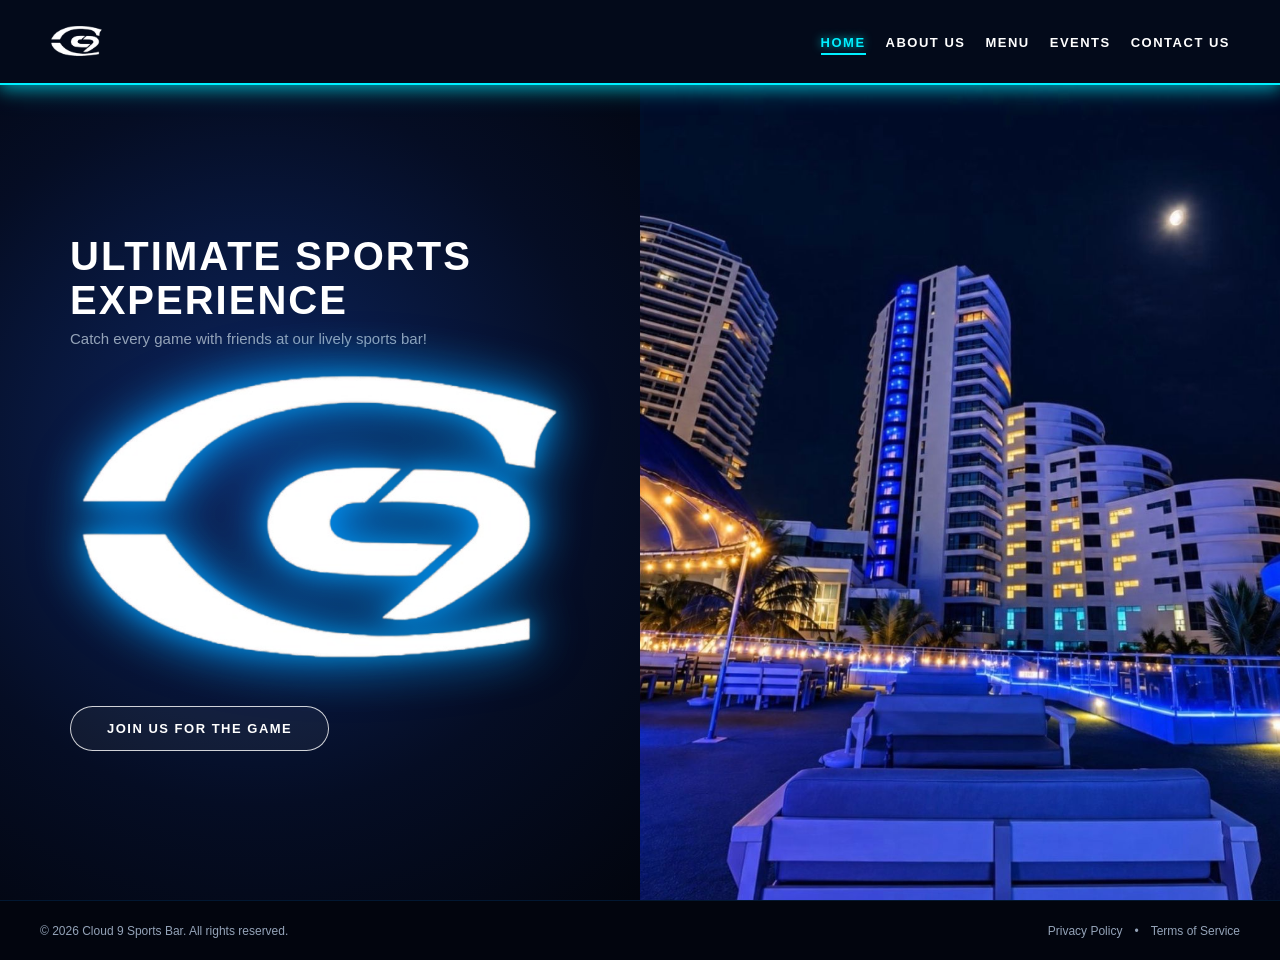
<file: index.html>
<!DOCTYPE html>
<html lang="en">
<head>
    <meta charset="UTF-8">
    <meta name="viewport" content="width=device-width, initial-scale=1.0">
    <title>Cloud 9 - Home</title>
    <link rel="stylesheet" href="styles.css">
</head>
<body>

    <!-- Header Navbar -->
    <header class="navbar">
        <div class="logo">
            <a href="index.html">
                <img src="_images/nav_logo.png" alt="Cloud 9 Logo">
            </a>
        </div>

        <!-- Hamburger Icon Button (Properly placed inside header navbar) -->
        <button class="hamburger" id="hamburger-btn" onclick="toggleMenu(event)" aria-label="Toggle navigation">
            <span></span>
            <span></span>
            <span></span>
        </button>

        <!-- Navigation Links -->
        <nav class="nav-menu" id="nav-menu">
            <ul>
                <li><a href="index.html" class="active">HOME</a></li>
                <li><a href="about.html">ABOUT US</a></li>
                <li><a href="menu.html">MENU</a></li>
                <li><a href="events.html">EVENTS</a></li>
                <li><a href="contact.html">CONTACT US</a></li>
            </ul>
        </nav>
    </header>

    <!-- Main Hero Section -->
    <main class="hero-container">
        <!-- Left Side: Content, Larger Logo & Button -->
        <section class="hero-left">
            <div class="hero-text">
                <h1>ULTIMATE SPORTS<br>EXPERIENCE</h1>
                <p>Catch every game with friends at our lively sports bar!</p>
            </div>
            
            <div class="brand-graphic">
                <img src="_images/nav_logo.png" alt="Cloud 9 Glowing Graphic" class="glowing-logo">
            </div>

            <div class="hero-action">
                <a href="contact.html" class="btn-join">JOIN US FOR THE GAME</a>
            </div>
        </section>

        <!-- Right Side: Venue Background Image -->
        <section class="hero-right">
            <img src="_images/home_hero.jpg" alt="Cloud 9 Venue Rooftop View">
        </section>
    </main>

    <!-- Stylized Footer -->
    <footer class="site-footer">
        <div class="footer-content">
            <p>&copy; 2026 Cloud 9 Sports Bar. All rights reserved.</p>
            <div class="footer-links">
                <a href="privacy.html">Privacy Policy</a>
                <span>&bull;</span>
                <a href="terms.html">Terms of Service</a>
            </div>
        </div>
    </footer>

<script>
    document.addEventListener('DOMContentLoaded', function() {
        const hamburgerBtn = document.getElementById('hamburger-btn');
        const navMenu = document.getElementById('nav-menu');

        if (hamburgerBtn && navMenu) {
            hamburgerBtn.addEventListener('click', function(e) {
                e.stopPropagation();
                navMenu.classList.toggle('active');
            });

            // Close menu when clicking outside
            document.addEventListener('click', function(e) {
                if (!hamburgerBtn.contains(e.target) && !navMenu.contains(e.target)) {
                    navMenu.classList.remove('active');
                }
            });
        }
    });

    // Toggle Hours Accordion Dropdown
    function toggleHours() {
        const panel = document.getElementById('hoursPanel');
        const arrow = document.getElementById('arrowIcon');
        if (panel) {
            panel.classList.toggle('open');
        }
        if (arrow) {
            arrow.classList.toggle('rotate');
        }
    }
</script>
</body>
</html>
</file>
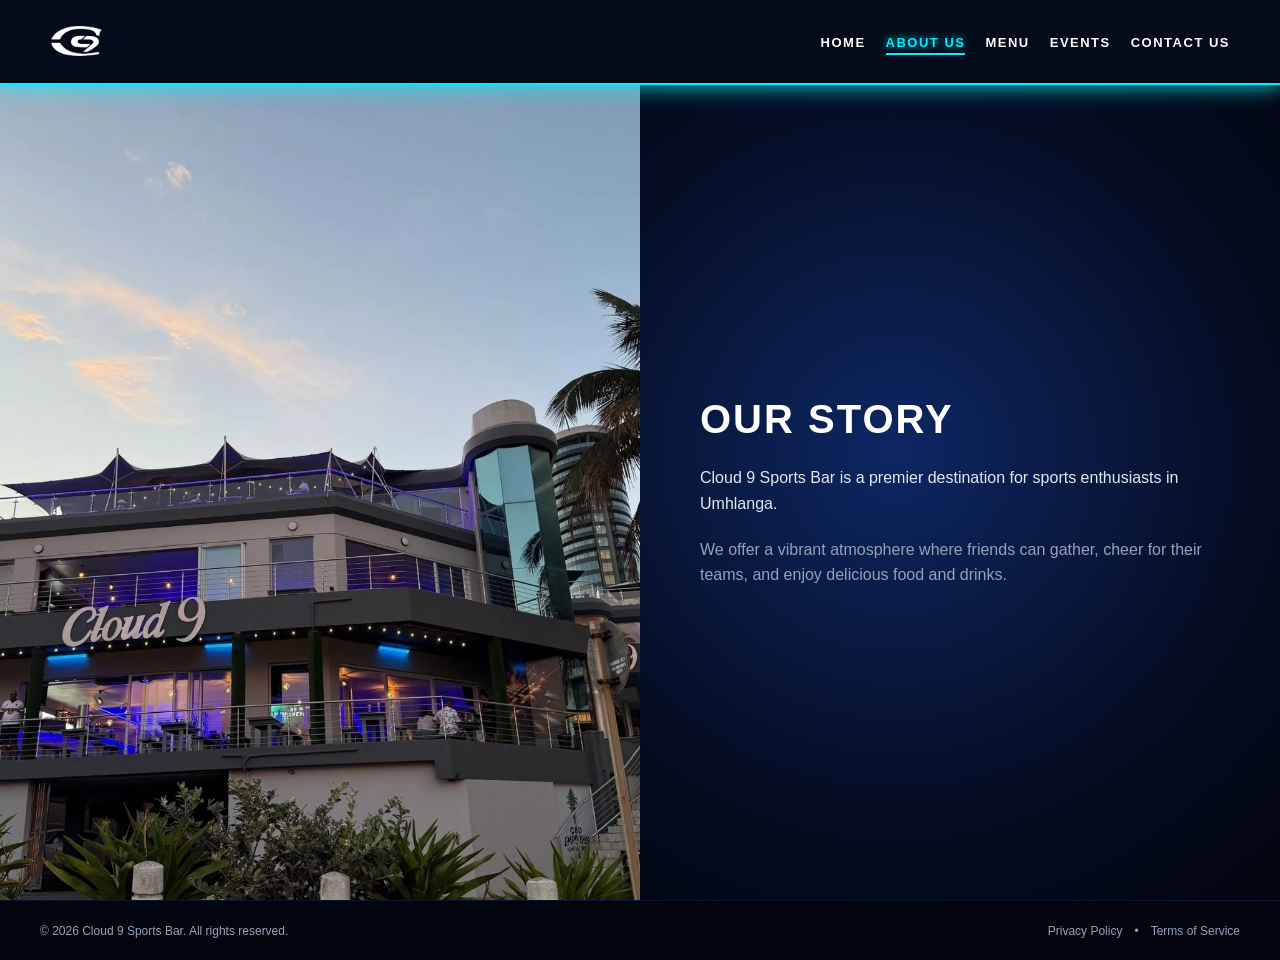
<file: about.html>
<!DOCTYPE html>
<html lang="en">
<head>
    <meta charset="UTF-8">
    <meta name="viewport" content="width=device-width, initial-scale=1.0">
    <title>Cloud 9 - About Us</title>
    <link rel="stylesheet" href="styles.css">
</head>
<body>

<header class="navbar">
    <div class="logo">
        <a href="index.html">
            <!-- Fixed image path to use _images/ -->
            <img src="_images/nav_logo.png" alt="Cloud 9 Logo">
        </a>
    </div>

    <!-- Hamburger Icon Button (Properly placed inside header navbar) -->
    <button class="hamburger" id="hamburger-btn" onclick="toggleMenu(event)" aria-label="Toggle navigation">
        <span></span>
        <span></span>
        <span></span>
    </button>

    <!-- Navigation Links -->
    <nav class="nav-menu" id="nav-menu">
        <ul>
            <li><a href="index.html">HOME</a></li>
            <li><a href="about.html" class="active">ABOUT US</a></li>
            <li><a href="menu.html">MENU</a></li>
            <li><a href="events.html">EVENTS</a></li>
            <li><a href="contact.html">CONTACT US</a></li>
        </ul>
    </nav>
</header>

    <!-- Main Content Section (Reversed Layout for About Us) -->
    <main class="hero-container">
        <!-- Left Side: Building Image -->
        <section class="hero-right">
            <img src="_images/about_us_hero.jpg" alt="Cloud 9 Umhlanga Building">
        </section>

        <!-- Right Side: Story & Gradient Background -->
        <section class="hero-left" style="align-items: flex-start; justify-content: center; padding: 60px;">
            <div class="hero-text">
                <h1 style="font-size: 40px; font-weight: 900; letter-spacing: 2px; margin-bottom: 24px;">OUR STORY</h1>
                <p style="font-size: 16px; line-height: 1.6; margin-bottom: 20px; color: #e2e8f0;">
                    Cloud 9 Sports Bar is a premier destination for sports enthusiasts in Umhlanga.
                </p>
                <p style="font-size: 16px; line-height: 1.6; color: #94a3b8;">
                    We offer a vibrant atmosphere where friends can gather, cheer for their teams, and enjoy delicious food and drinks.
                </p>
            </div>
        </section>
    </main>

    <!-- Stylized Footer -->
    <footer class="site-footer">
        <div class="footer-content">
            <p>&copy; 2026 Cloud 9 Sports Bar. All rights reserved.</p>
            <div class="footer-links">
                <a href="privacy.html">Privacy Policy</a>
                <span>&bull;</span>
                <a href="terms.html">Terms of Service</a>
            </div>
        </div>
    </footer>
<script>
    document.addEventListener('DOMContentLoaded', function() {
        const hamburgerBtn = document.getElementById('hamburger-btn');
        const navMenu = document.getElementById('nav-menu');

        if (hamburgerBtn && navMenu) {
            hamburgerBtn.addEventListener('click', function(e) {
                e.stopPropagation();
                navMenu.classList.toggle('active');
            });

            // Close menu when clicking outside
            document.addEventListener('click', function(e) {
                if (!hamburgerBtn.contains(e.target) && !navMenu.contains(e.target)) {
                    navMenu.classList.remove('active');
                }
            });
        }
    });

    // Toggle Hours Accordion Dropdown
    function toggleHours() {
        const panel = document.getElementById('hoursPanel');
        const arrow = document.getElementById('arrowIcon');
        if (panel) {
            panel.classList.toggle('open');
        }
        if (arrow) {
            arrow.classList.toggle('rotate');
        }
    }

</script>
</body>
</html>
</file>
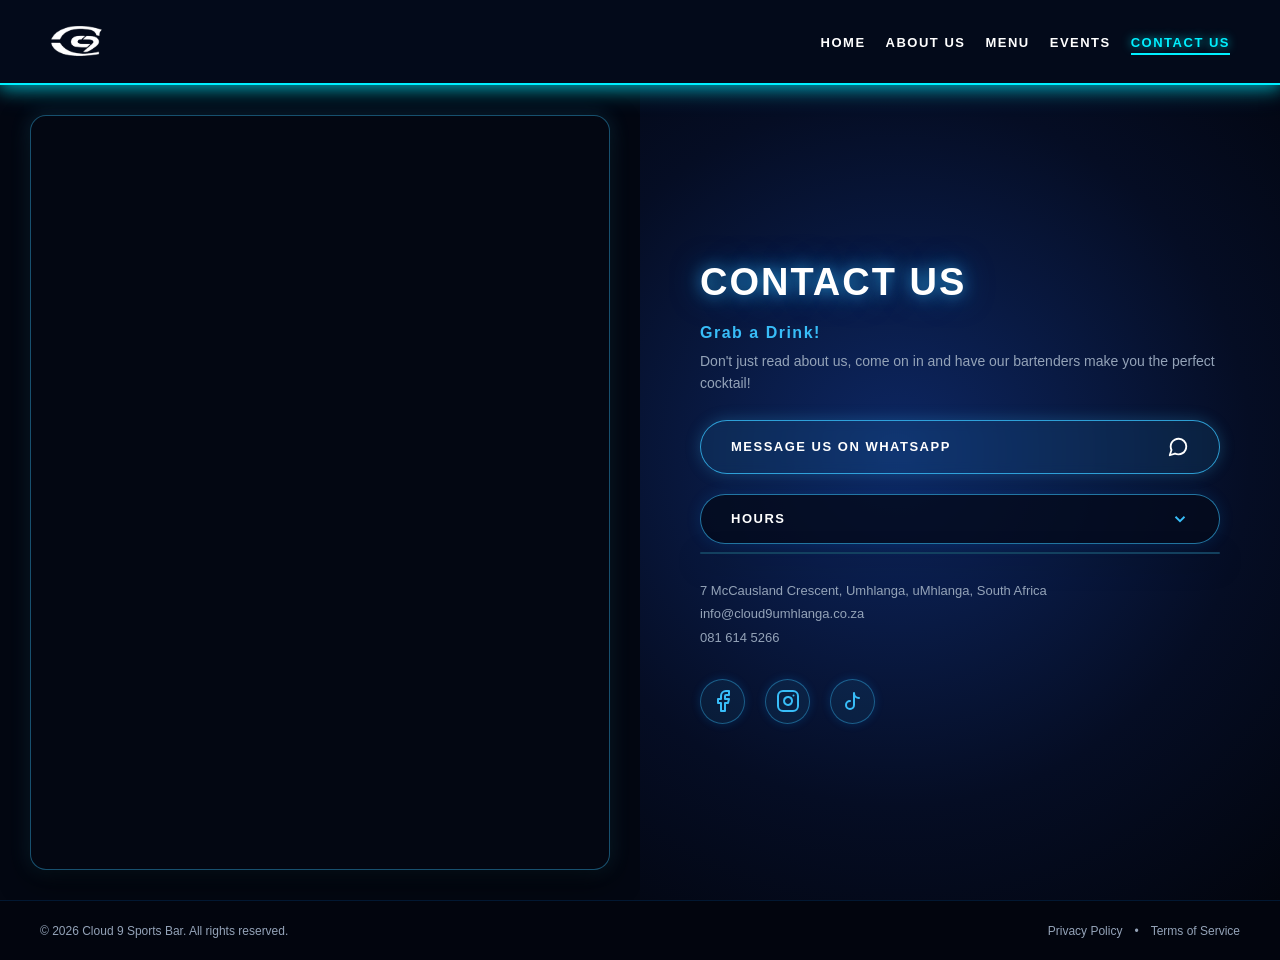
<file: contact.html>
<!DOCTYPE html>
<html lang="en">
<head>
    <meta charset="UTF-8">
    <meta name="viewport" content="width=device-width, initial-scale=1.0">
    <title>Cloud 9 - Contact Us</title>
    <link rel="stylesheet" href="styles.css">
</head>
<body>

<header class="navbar">
    <div class="logo">
        <a href="index.html">
            <!-- Fixed image path to use _images/ -->
            <img src="_images/nav_logo.png" alt="Cloud 9 Logo">
        </a>
    </div>

    <!-- Hamburger Icon Button (Properly placed inside header navbar) -->
    <button class="hamburger" id="hamburger-btn" onclick="toggleMenu(event)" aria-label="Toggle navigation">
        <span></span>
        <span></span>
        <span></span>
    </button>

    <!-- Navigation Links -->
    <nav class="nav-menu" id="nav-menu">
        <ul>
            <li><a href="index.html">HOME</a></li>
            <li><a href="about.html">ABOUT US</a></li>
            <li><a href="menu.html">MENU</a></li>
            <li><a href="events.html">EVENTS</a></li>
            <li><a href="contact.html" class="active">CONTACT US</a></li>
        </ul>
    </nav>
</header>

    <!-- Contact Split Layout Container -->
    <main class="contact-container">
        <!-- Left Side: Interactive Map -->
        <section class="contact-map-col">
            <div class="map-wrapper">
                <iframe src="https://www.google.com/maps/embed?pb=!1m18!1m12!1m3!1d3464.7677317741573!2d31.08474707528818!3d-29.72648661660483!2m3!1f0!2f0!3f0!3m2!1i1024!2i768!4f13.1!3m3!1m2!1s0x1ef70f4375a7ef51%3A0xb61042e59c492206!2sCloud%209%20Umhlanga!5e0!3m2!1sen!2sza!4v1794191410520!5m2!1sen!2sza" width="100%" height="100%" style="border:0;" allowfullscreen="" loading="lazy" referrerpolicy="strict-origin-when-cross-origin"></iframe>
            </div>
        </section>

        <!-- Right Side: Contact Info, Blue Glowing WhatsApp, Hours Dropdown & Socials -->
        <section class="contact-info-col">
            <div class="contact-content-box">
                <h1 class="contact-title">CONTACT US</h1>

                <div class="contact-pitch">
                    <h3>Grab a Drink!</h3>
                    <p>Don't just read about us, come on in and have our bartenders make you the perfect cocktail!</p>
                </div>

                <!-- WhatsApp Action Button -->
                <a href="https://wa.me/27816145266" target="_blank" class="btn-whatsapp">
                    <span>MESSAGE US ON WHATSAPP</span>
                    <svg class="whatsapp-icon" viewBox="0 0 24 24" width="22" height="22" stroke="currentColor" stroke-width="2" fill="none" stroke-linecap="round" stroke-linejoin="round"><path d="M21 11.5a8.38 8.38 0 0 1-.9 3.8 8.5 8.5 0 0 1-7.6 4.7 8.38 8.38 0 0 1-3.8-.9L3 21l1.9-5.7a8.38 8.38 0 0 1-.9-3.8 8.5 8.5 0 0 1 4.7-7.6 8.38 8.38 0 0 1 3.8-.9h.5a8.48 8.48 0 0 1 8 8v.5z"></path></svg>
                </a>

                <!-- Interactive Hours Dropdown Accordion -->
                <div class="hours-dropdown-container">
                    <button class="hours-toggle-btn" onclick="toggleHours()">
                        <span>HOURS</span>
                        <svg class="dropdown-arrow" id="arrowIcon" viewBox="0 0 24 24" width="18" height="18" stroke="currentColor" stroke-width="2.5" fill="none"><polyline points="6 9 12 15 18 9"></polyline></svg>
                    </button>
                    <div class="hours-panel" id="hoursPanel">
                        <div class="hour-row"><span>Mon</span> <span>Closed</span></div>
                        <div class="hour-row"><span>Tue</span> <span>Closed</span></div>
                        <div class="hour-row"><span>Wed</span> <span>Closed</span></div>
                        <div class="hour-row"><span>Thu</span> <span>Closed</span></div>
                        <div class="hour-row"><span>Fri</span> <span>12:00 – 02:00</span></div>
                        <div class="hour-row"><span>Sat</span> <span>10:00 – 02:00</span></div>
                        <div class="hour-row"><span>Sun</span> <span>10:00 – 22:00</span></div>
                    </div>
                </div>

                <!-- Location & Direct Info -->
                <div class="location-details">
                    <p>7 McCausland Crescent, Umhlanga, uMhlanga, South Africa</p>
                    <p>info@cloud9umhlanga.co.za</p>
                    <p>081 614 5266</p>
                </div>

                <!-- Social Media Links Bar -->
                <div class="contact-social-bar">
                    <a href="https://www.facebook.com/people/Cloud-9-Umhlanga/61583859782875/?mibextid=wwXIfr" target="_blank" aria-label="Facebook">
                        <svg viewBox="0 0 24 24" width="24" height="24" stroke="currentColor" stroke-width="2" fill="none" stroke-linecap="round" stroke-linejoin="round"><path d="M18 2h-3a5 5 0 0 0-5 5v3H7v4h3v8h4v-8h3l1-4h-4V7a1 1 0 0 1 1-1h3z"></path></svg>
                    </a>
                    <a href="https://www.instagram.com/cloud9umhlanga?igsh=MTc4NW16d2N4eDVybQ%3D%3D" target="_blank" aria-label="Instagram">
                        <svg viewBox="0 0 24 24" width="24" height="24" stroke="currentColor" stroke-width="2" fill="none" stroke-linecap="round" stroke-linejoin="round"><rect x="2" y="2" width="20" height="20" rx="5" ry="5"></rect><path d="M16 11.37A4 4 0 1 1 12.63 8 4 4 0 0 1 16 11.37z"></path><line x1="17.5" y1="6.5" x2="17.51" y2="6.5"></line></svg>
                    </a>
                    <a href="https://www.tiktok.com/@cloud9umhlanga?_r=1&_t=ZS-91j45BxXZnZ" target="_blank" aria-label="TikTok">
                        <svg viewBox="0 0 24 24" width="24" height="24" stroke="currentColor" stroke-width="2" fill="none" stroke-linecap="round" stroke-linejoin="round"><path d="M9 12a4 4 0 1 0 4 4V4a5 5 0 0 0 5 5"></path></svg>
                    </a>
                </div>
            </div>
        </section>
    </main>

    <!-- Stylized Footer -->
    <footer class="site-footer">
        <div class="footer-content">
            <p>&copy; 2026 Cloud 9 Sports Bar. All rights reserved.</p>
            <div class="footer-links">
                <a href="privacy.html">Privacy Policy</a>
                <span>&bull;</span>
                <a href="terms.html">Terms of Service</a>
            </div>
        </div>
    </footer>

<script>
    document.addEventListener('DOMContentLoaded', function() {
        const hamburgerBtn = document.getElementById('hamburger-btn');
        const navMenu = document.getElementById('nav-menu');

        if (hamburgerBtn && navMenu) {
            hamburgerBtn.addEventListener('click', function(e) {
                e.stopPropagation();
                navMenu.classList.toggle('active');
            });

            // Close menu when clicking outside
            document.addEventListener('click', function(e) {
                if (!hamburgerBtn.contains(e.target) && !navMenu.contains(e.target)) {
                    navMenu.classList.remove('active');
                }
            });
        }
    });

    // Toggle Hours Accordion Dropdown
    function toggleHours() {
        const panel = document.getElementById('hoursPanel');
        const arrow = document.getElementById('arrowIcon');
        if (panel) {
            panel.classList.toggle('open');
        }
        if (arrow) {
            arrow.classList.toggle('rotate');
        }
    }
</script>
</body>
</html>
</file>
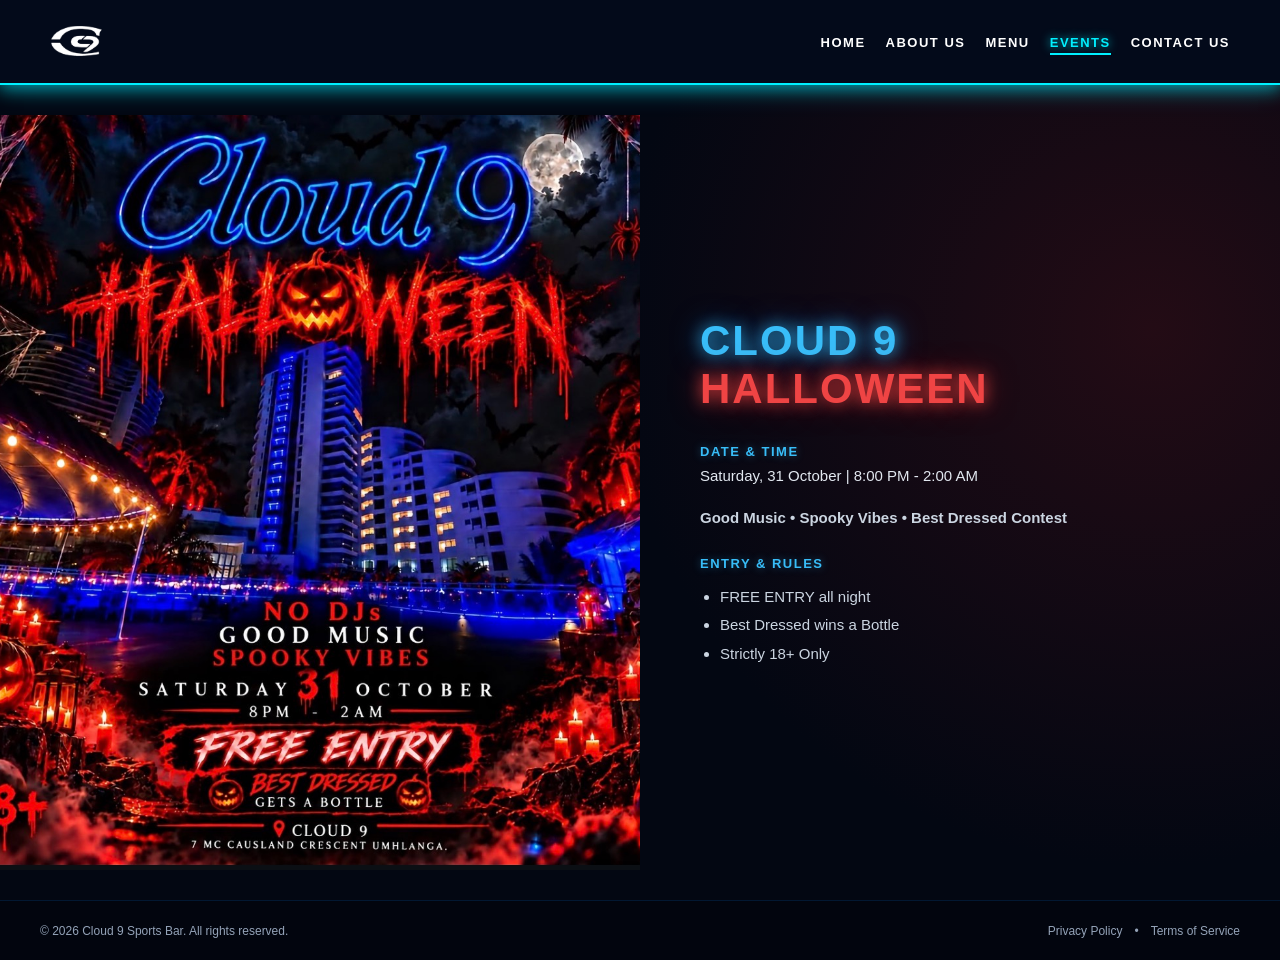
<file: events.html>
<!DOCTYPE html>
<html lang="en">
<head>
    <meta charset="UTF-8">
    <meta name="viewport" content="width=device-width, initial-scale=1.0">
    <title>Cloud 9 - Events</title>
    <link rel="stylesheet" href="styles.css">
</head>
<body>

<header class="navbar">
    <div class="logo">
        <a href="index.html">
            <!-- Fixed image path to use _images/ -->
            <img src="_images/nav_logo.png" alt="Cloud 9 Logo">
        </a>
    </div>

    <!-- Hamburger Icon Button (Properly placed inside header navbar) -->
    <button class="hamburger" id="hamburger-btn" onclick="toggleMenu(event)" aria-label="Toggle navigation">
        <span></span>
        <span></span>
        <span></span>
    </button>

    <!-- Navigation Links -->
    <nav class="nav-menu" id="nav-menu">
        <ul>
            <li><a href="index.html">HOME</a></li>
            <li><a href="about.html">ABOUT US</a></li>
            <li><a href="menu.html">MENU</a></li>
            <li><a href="events.html" class="active">EVENTS</a></li>
            <li><a href="contact.html">CONTACT US</a></li>
        </ul>
    </nav>
</header>

    <!-- Main Split-Screen Layout -->
    <main class="hero-container">
        <!-- Left Side: Flyer Poster -->
        <section class="hero-right" style="background: #030712; display: flex; align-items: center; justify-content: center;">
            <img src="_images/halloween_flyer.jpg" alt="Cloud 9 Halloween Event Flyer" class="poster">
        </section>

        <!-- Right Side: Text Details with Red & Blue Glows -->
        <section class="hero-left" style="align-items: flex-start; justify-content: center; padding: 60px; background: radial-gradient(circle at 80% 30%, rgba(220, 38, 38, 0.15) 0%, rgba(3, 7, 18, 0.95) 70%);">
            <div class="hero-text" style="max-width: 550px;">
                <h1 style="font-size: 42px; font-weight: 900; letter-spacing: 2px; line-height: 1.15; margin-bottom: 30px; color: #ffffff; text-shadow: 0 0 15px rgba(239, 68, 68, 0.7), 0 0 30px rgba(56, 189, 248, 0.5);">
                    <span style="color: #38bdf8; text-shadow: 0 0 15px rgba(56, 189, 248, 0.9), 0 0 30px rgba(0, 140, 255, 0.6);">CLOUD 9</span><br>
                    <span style="color: #ef4444; text-shadow: 0 0 15px rgba(239, 68, 68, 0.9), 0 0 30px rgba(220, 38, 38, 0.6);">HALLOWEEN</span>
                </h1>

                <p style="font-size: 13px; font-weight: 800; letter-spacing: 1.5px; color: #38bdf8; margin-bottom: 8px; text-shadow: 0 0 8px rgba(56, 189, 248, 0.4);">
                    DATE & TIME
                </p>
                <p style="font-size: 15px; color: #e2e8f0; margin-bottom: 25px;">
                    Saturday, 31 October | 8:00 PM - 2:00 AM
                </p>

                <p style="font-size: 15px; color: #cbd5e1; margin-bottom: 30px; font-weight: 600;">
                    Good Music &bull; Spooky Vibes &bull; Best Dressed Contest
                </p>

                <p style="font-size: 13px; font-weight: 800; letter-spacing: 1.5px; color: #38bdf8; margin-bottom: 12px; text-shadow: 0 0 8px rgba(56, 189, 248, 0.4);">
                    ENTRY & RULES
                </p>
                <ul style="list-style-type: disc; padding-left: 20px; color: #cbd5e1; font-size: 15px; line-height: 1.9;">
                    <li>FREE ENTRY all night</li>
                    <li>Best Dressed wins a Bottle</li>
                    <li>Strictly 18+ Only</li>
                </ul>
            </div>
        </section>
    </main>

    <!-- Stylized Footer -->
    <footer class="site-footer">
        <div class="footer-content">
            <p>&copy; 2026 Cloud 9 Sports Bar. All rights reserved.</p>
            <div class="footer-links">
                <a href="privacy.html">Privacy Policy</a>
                <span>&bull;</span>
                <a href="terms.html">Terms of Service</a>
            </div>
        </div>
    </footer>

<script>
    document.addEventListener('DOMContentLoaded', function() {
        const hamburgerBtn = document.getElementById('hamburger-btn');
        const navMenu = document.getElementById('nav-menu');

        if (hamburgerBtn && navMenu) {
            hamburgerBtn.addEventListener('click', function(e) {
                e.stopPropagation();
                navMenu.classList.toggle('active');
            });

            // Close menu when clicking outside
            document.addEventListener('click', function(e) {
                if (!hamburgerBtn.contains(e.target) && !navMenu.contains(e.target)) {
                    navMenu.classList.remove('active');
                }
            });
        }
    });

    // Toggle Hours Accordion Dropdown
    function toggleHours() {
        const panel = document.getElementById('hoursPanel');
        const arrow = document.getElementById('arrowIcon');
        if (panel) {
            panel.classList.toggle('open');
        }
        if (arrow) {
            arrow.classList.toggle('rotate');
        }
    }
</script>
</body>
</html>
</file>
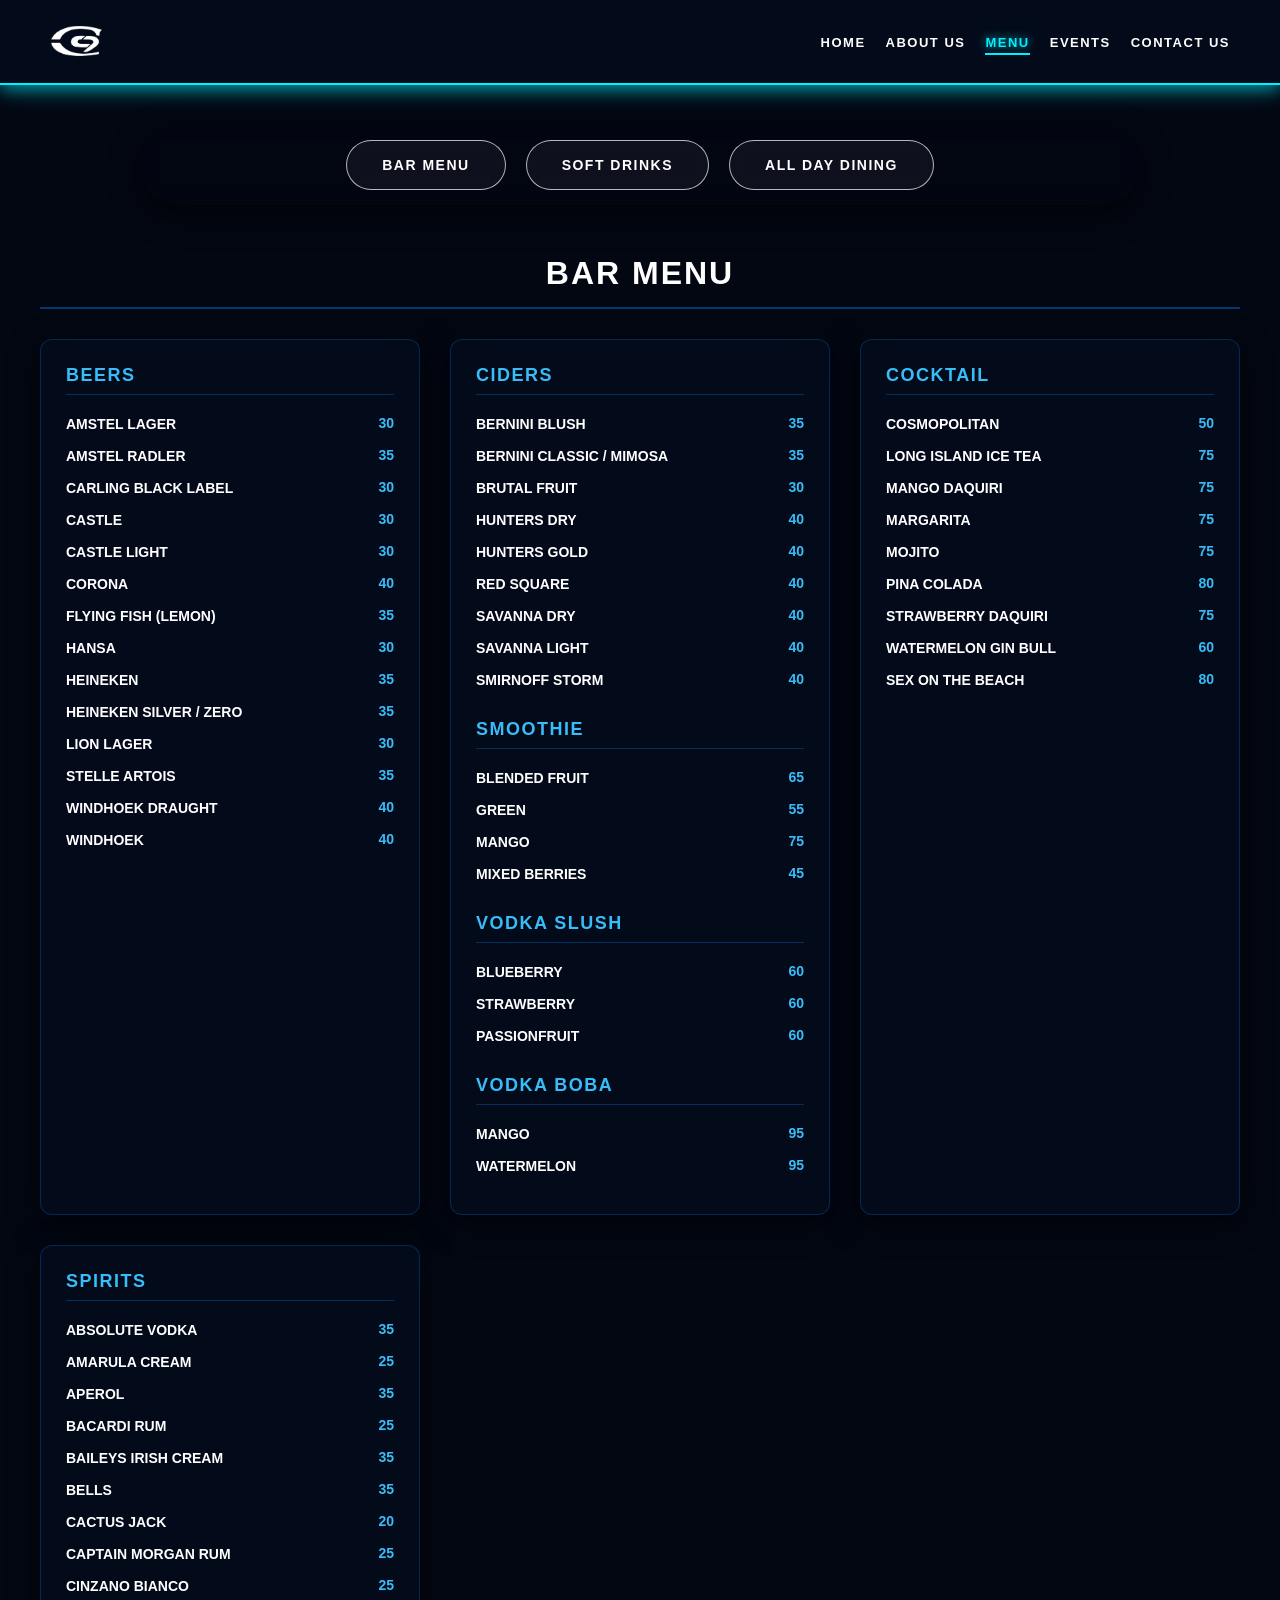
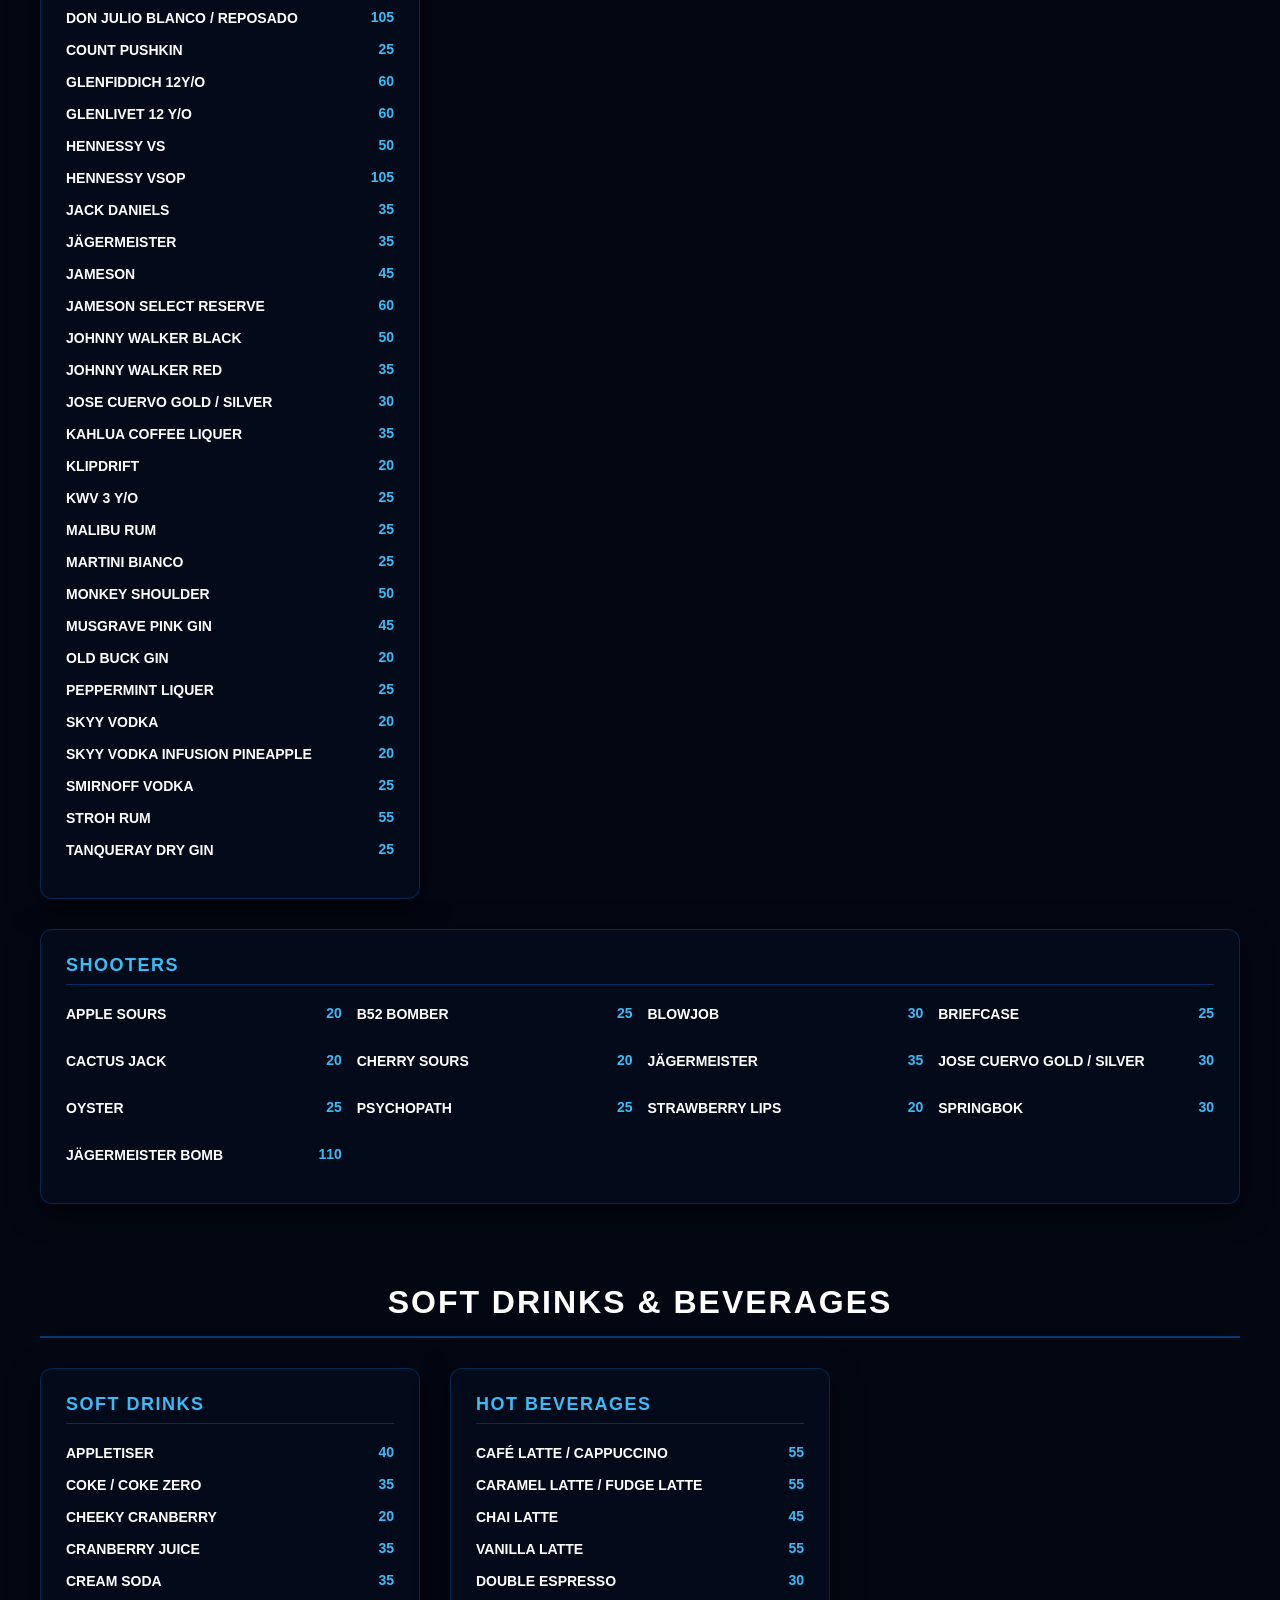
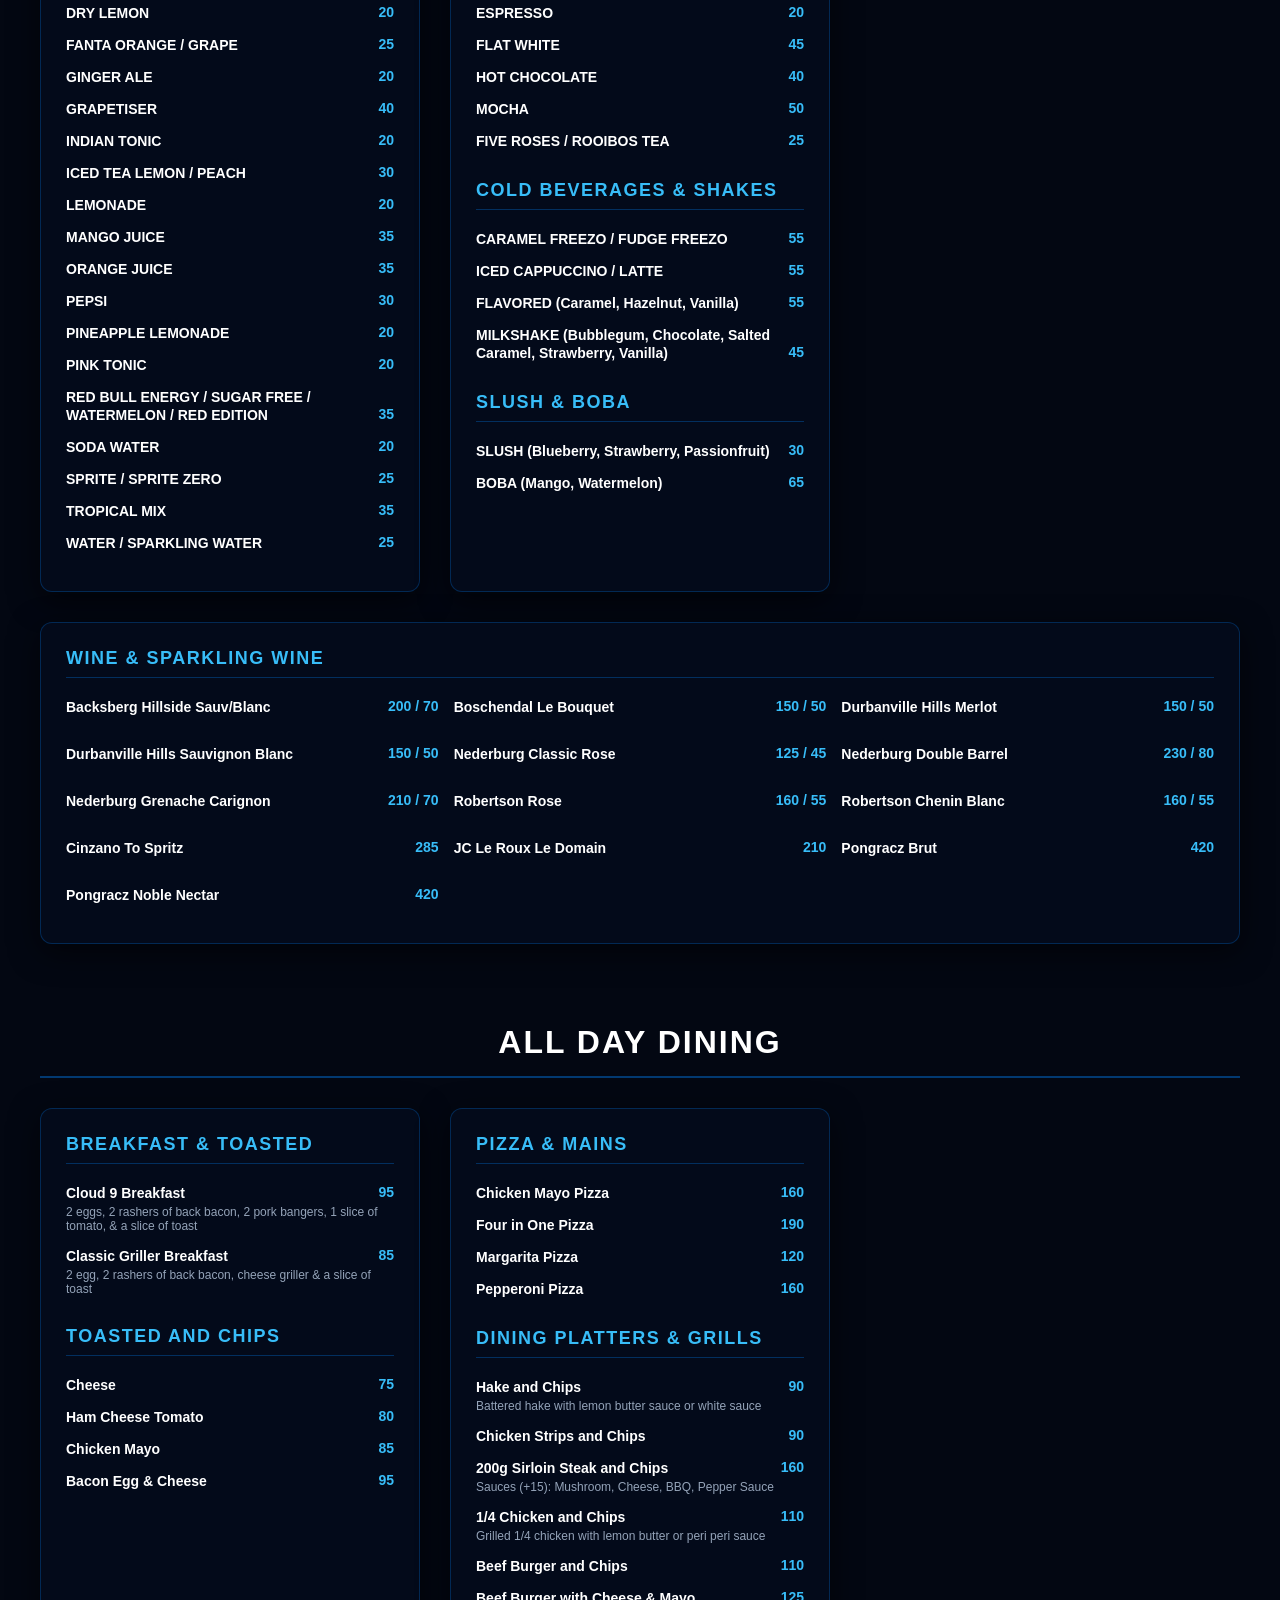
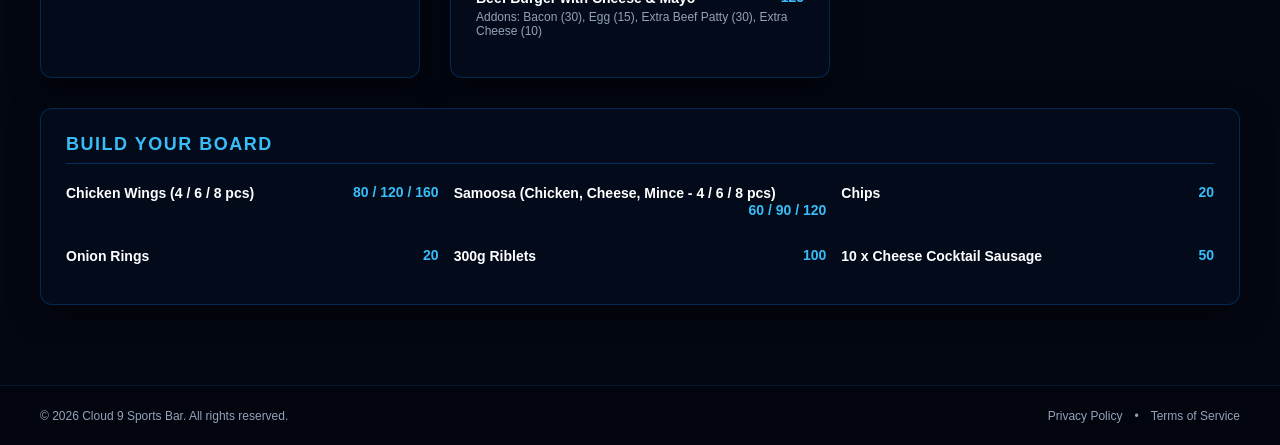
<file: menu.html>
<!DOCTYPE html>
<html lang="en">
<head>
    <meta charset="UTF-8">
    <meta name="viewport" content="width=device-width, initial-scale=1.0">
    <title>Cloud 9 - Menu</title>
    <link rel="stylesheet" href="styles.css">
</head>
<body>

<header class="navbar">
    <div class="logo">
        <a href="index.html">
            <!-- Fixed image path to use _images/ -->
            <img src="_images/nav_logo.png" alt="Cloud 9 Logo">
        </a>
    </div>

    <!-- Hamburger Icon Button (Properly placed inside header navbar) -->
    <button class="hamburger" id="hamburger-btn" onclick="toggleMenu(event)" aria-label="Toggle navigation">
        <span></span>
        <span></span>
        <span></span>
    </button>

    <!-- Navigation Links -->
    <nav class="nav-menu" id="nav-menu">
        <ul>
            <li><a href="index.html">HOME</a></li>
            <li><a href="about.html">ABOUT US</a></li>
            <li><a href="menu.html" class="active">MENU</a></li>
            <li><a href="events.html">EVENTS</a></li>
            <li><a href="contact.html">CONTACT US</a></li>
        </ul>
    </nav>
</header>

    <!-- Main Menu Container -->
    <main class="menu-container">
        
        <!-- Top Jump Pill Buttons -->
        <div class="menu-jump-buttons">
            <a href="#bar-menu" class="jump-btn">BAR MENU</a>
            <a href="#soft-drinks" class="jump-btn">SOFT DRINKS</a>
            <a href="#all-day-dining" class="jump-btn">ALL DAY DINING</a>
        </div>

        <!-- ================= SECTION 1: BAR MENU ================= -->
        <section id="bar-menu" class="menu-section-block">
            <h1 class="section-main-title">BAR MENU</h1>
            
            <div class="menu-grid">
                <!-- Beers -->
                <div class="menu-category">
                    <h2>BEERS</h2>
                    <div class="menu-item"><span class="item-name">AMSTEL LAGER</span><span class="item-price">30</span></div>
                    <div class="menu-item"><span class="item-name">AMSTEL RADLER</span><span class="item-price">35</span></div>
                    <div class="menu-item"><span class="item-name">CARLING BLACK LABEL</span><span class="item-price">30</span></div>
                    <div class="menu-item"><span class="item-name">CASTLE</span><span class="item-price">30</span></div>
                    <div class="menu-item"><span class="item-name">CASTLE LIGHT</span><span class="item-price">30</span></div>
                    <div class="menu-item"><span class="item-name">CORONA</span><span class="item-price">40</span></div>
                    <div class="menu-item"><span class="item-name">FLYING FISH (LEMON)</span><span class="item-price">35</span></div>
                    <div class="menu-item"><span class="item-name">HANSA</span><span class="item-price">30</span></div>
                    <div class="menu-item"><span class="item-name">HEINEKEN</span><span class="item-price">35</span></div>
                    <div class="menu-item"><span class="item-name">HEINEKEN SILVER / ZERO</span><span class="item-price">35</span></div>
                    <div class="menu-item"><span class="item-name">LION LAGER</span><span class="item-price">30</span></div>
                    <div class="menu-item"><span class="item-name">STELLE ARTOIS</span><span class="item-price">35</span></div>
                    <div class="menu-item"><span class="item-name">WINDHOEK DRAUGHT</span><span class="item-price">40</span></div>
                    <div class="menu-item"><span class="item-name">WINDHOEK</span><span class="item-price">40</span></div>
                </div>

                <!-- Ciders -->
                <div class="menu-category">
                    <h2>CIDERS</h2>
                    <div class="menu-item"><span class="item-name">BERNINI BLUSH</span><span class="item-price">35</span></div>
                    <div class="menu-item"><span class="item-name">BERNINI CLASSIC / MIMOSA</span><span class="item-price">35</span></div>
                    <div class="menu-item"><span class="item-name">BRUTAL FRUIT</span><span class="item-price">30</span></div>
                    <div class="menu-item"><span class="item-name">HUNTERS DRY</span><span class="item-price">40</span></div>
                    <div class="menu-item"><span class="item-name">HUNTERS GOLD</span><span class="item-price">40</span></div>
                    <div class="menu-item"><span class="item-name">RED SQUARE</span><span class="item-price">40</span></div>
                    <div class="menu-item"><span class="item-name">SAVANNA DRY</span><span class="item-price">40</span></div>
                    <div class="menu-item"><span class="item-name">SAVANNA LIGHT</span><span class="item-price">40</span></div>
                    <div class="menu-item"><span class="item-name">SMIRNOFF STORM</span><span class="item-price">40</span></div>

                    <h2 style="margin-top: 30px;">SMOOTHIE</h2>
                    <div class="menu-item"><span class="item-name">BLENDED FRUIT</span><span class="item-price">65</span></div>
                    <div class="menu-item"><span class="item-name">GREEN</span><span class="item-price">55</span></div>
                    <div class="menu-item"><span class="item-name">MANGO</span><span class="item-price">75</span></div>
                    <div class="menu-item"><span class="item-name">MIXED BERRIES</span><span class="item-price">45</span></div>

                    <h2 style="margin-top: 30px;">VODKA SLUSH</h2>
                    <div class="menu-item"><span class="item-name">BLUEBERRY</span><span class="item-price">60</span></div>
                    <div class="menu-item"><span class="item-name">STRAWBERRY</span><span class="item-price">60</span></div>
                    <div class="menu-item"><span class="item-name">PASSIONFRUIT</span><span class="item-price">60</span></div>

                    <h2 style="margin-top: 30px;">VODKA BOBA</h2>
                    <div class="menu-item"><span class="item-name">MANGO</span><span class="item-price">95</span></div>
                    <div class="menu-item"><span class="item-name">WATERMELON</span><span class="item-price">95</span></div>
                </div>

                <!-- Cocktails -->
                <div class="menu-category">
                    <h2>COCKTAIL</h2>
                    <div class="menu-item"><span class="item-name">COSMOPOLITAN</span><span class="item-price">50</span></div>
                    <div class="menu-item"><span class="item-name">LONG ISLAND ICE TEA</span><span class="item-price">75</span></div>
                    <div class="menu-item"><span class="item-name">MANGO DAQUIRI</span><span class="item-price">75</span></div>
                    <div class="menu-item"><span class="item-name">MARGARITA</span><span class="item-price">75</span></div>
                    <div class="menu-item"><span class="item-name">MOJITO</span><span class="item-price">75</span></div>
                    <div class="menu-item"><span class="item-name">PINA COLADA</span><span class="item-price">80</span></div>
                    <div class="menu-item"><span class="item-name">STRAWBERRY DAQUIRI</span><span class="item-price">75</span></div>
                    <div class="menu-item"><span class="item-name">WATERMELON GIN BULL</span><span class="item-price">60</span></div>
                    <div class="menu-item"><span class="item-name">SEX ON THE BEACH</span><span class="item-price">80</span></div>
                </div>

                <!-- Spirits -->
                <div class="menu-category">
                    <h2>SPIRITS</h2>
                    <div class="menu-item"><span class="item-name">ABSOLUTE VODKA</span><span class="item-price">35</span></div>
                    <div class="menu-item"><span class="item-name">AMARULA CREAM</span><span class="item-price">25</span></div>
                    <div class="menu-item"><span class="item-name">APEROL</span><span class="item-price">35</span></div>
                    <div class="menu-item"><span class="item-name">BACARDI RUM</span><span class="item-price">25</span></div>
                    <div class="menu-item"><span class="item-name">BAILEYS IRISH CREAM</span><span class="item-price">35</span></div>
                    <div class="menu-item"><span class="item-name">BELLS</span><span class="item-price">35</span></div>
                    <div class="menu-item"><span class="item-name">CACTUS JACK</span><span class="item-price">20</span></div>
                    <div class="menu-item"><span class="item-name">CAPTAIN MORGAN RUM</span><span class="item-price">25</span></div>
                    <div class="menu-item"><span class="item-name">CINZANO BIANCO</span><span class="item-price">25</span></div>
                    <div class="menu-item"><span class="item-name">DON JULIO BLANCO / REPOSADO</span><span class="item-price">105</span></div>
                    <div class="menu-item"><span class="item-name">COUNT PUSHKIN</span><span class="item-price">25</span></div>
                    <div class="menu-item"><span class="item-name">GLENFIDDICH 12Y/O</span><span class="item-price">60</span></div>
                    <div class="menu-item"><span class="item-name">GLENLIVET 12 Y/O</span><span class="item-price">60</span></div>
                    <div class="menu-item"><span class="item-name">HENNESSY VS</span><span class="item-price">50</span></div>
                    <div class="menu-item"><span class="item-name">HENNESSY VSOP</span><span class="item-price">105</span></div>
                    <div class="menu-item"><span class="item-name">JACK DANIELS</span><span class="item-price">35</span></div>
                    <div class="menu-item"><span class="item-name">JÄGERMEISTER</span><span class="item-price">35</span></div>
                    <div class="menu-item"><span class="item-name">JAMESON</span><span class="item-price">45</span></div>
                    <div class="menu-item"><span class="item-name">JAMESON SELECT RESERVE</span><span class="item-price">60</span></div>
                    <div class="menu-item"><span class="item-name">JOHNNY WALKER BLACK</span><span class="item-price">50</span></div>
                    <div class="menu-item"><span class="item-name">JOHNNY WALKER RED</span><span class="item-price">35</span></div>
                    <div class="menu-item"><span class="item-name">JOSE CUERVO GOLD / SILVER</span><span class="item-price">30</span></div>
                    <div class="menu-item"><span class="item-name">KAHLUA COFFEE LIQUER</span><span class="item-price">35</span></div>
                    <div class="menu-item"><span class="item-name">KLIPDRIFT</span><span class="item-price">20</span></div>
                    <div class="menu-item"><span class="item-name">KWV 3 Y/O</span><span class="item-price">25</span></div>
                    <div class="menu-item"><span class="item-name">MALIBU RUM</span><span class="item-price">25</span></div>
                    <div class="menu-item"><span class="item-name">MARTINI BIANCO</span><span class="item-price">25</span></div>
                    <div class="menu-item"><span class="item-name">MONKEY SHOULDER</span><span class="item-price">50</span></div>
                    <div class="menu-item"><span class="item-name">MUSGRAVE PINK GIN</span><span class="item-price">45</span></div>
                    <div class="menu-item"><span class="item-name">OLD BUCK GIN</span><span class="item-price">20</span></div>
                    <div class="menu-item"><span class="item-name">PEPPERMINT LIQUER</span><span class="item-price">25</span></div>
                    <div class="menu-item"><span class="item-name">SKYY VODKA</span><span class="item-price">20</span></div>
                    <div class="menu-item"><span class="item-name">SKYY VODKA INFUSION PINEAPPLE</span><span class="item-price">20</span></div>
                    <div class="menu-item"><span class="item-name">SMIRNOFF VODKA</span><span class="item-price">25</span></div>
                    <div class="menu-item"><span class="item-name">STROH RUM</span><span class="item-price">55</span></div>
                    <div class="menu-item"><span class="item-name">TANQUERAY DRY GIN</span><span class="item-price">25</span></div>
                </div>

                <!-- Shooters -->
                <div class="menu-category" style="grid-column: 1 / -1;">
                    <h2>SHOOTERS</h2>
                    <div style="display: grid; grid-template-columns: repeat(auto-fit, minmax(250px, 1fr)); gap: 15px;">
                        <div class="menu-item"><span class="item-name">APPLE SOURS</span><span class="item-price">20</span></div>
                        <div class="menu-item"><span class="item-name">B52 BOMBER</span><span class="item-price">25</span></div>
                        <div class="menu-item"><span class="item-name">BLOWJOB</span><span class="item-price">30</span></div>
                        <div class="menu-item"><span class="item-name">BRIEFCASE</span><span class="item-price">25</span></div>
                        <div class="menu-item"><span class="item-name">CACTUS JACK</span><span class="item-price">20</span></div>
                        <div class="menu-item"><span class="item-name">CHERRY SOURS</span><span class="item-price">20</span></div>
                        <div class="menu-item"><span class="item-name">JÄGERMEISTER</span><span class="item-price">35</span></div>
                        <div class="menu-item"><span class="item-name">JOSE CUERVO GOLD / SILVER</span><span class="item-price">30</span></div>
                        <div class="menu-item"><span class="item-name">OYSTER</span><span class="item-price">25</span></div>
                        <div class="menu-item"><span class="item-name">PSYCHOPATH</span><span class="item-price">25</span></div>
                        <div class="menu-item"><span class="item-name">STRAWBERRY LIPS</span><span class="item-price">20</span></div>
                        <div class="menu-item"><span class="item-name">SPRINGBOK</span><span class="item-price">30</span></div>
                        <div class="menu-item"><span class="item-name">JÄGERMEISTER BOMB</span><span class="item-price">110</span></div>
                    </div>
                </div>
            </div>
        </section>

        <!-- ================= SECTION 2: SOFT DRINKS ================= -->
        <section id="soft-drinks" class="menu-section-block" style="margin-top: 80px;">
            <h1 class="section-main-title">SOFT DRINKS & BEVERAGES</h1>
            
            <div class="menu-grid">
                <!-- Soft Drinks -->
                <div class="menu-category">
                    <h2>SOFT DRINKS</h2>
                    <div class="menu-item"><span class="item-name">APPLETISER</span><span class="item-price">40</span></div>
                    <div class="menu-item"><span class="item-name">COKE / COKE ZERO</span><span class="item-price">35</span></div>
                    <div class="menu-item"><span class="item-name">CHEEKY CRANBERRY</span><span class="item-price">20</span></div>
                    <div class="menu-item"><span class="item-name">CRANBERRY JUICE</span><span class="item-price">35</span></div>
                    <div class="menu-item"><span class="item-name">CREAM SODA</span><span class="item-price">35</span></div>
                    <div class="menu-item"><span class="item-name">DRY LEMON</span><span class="item-price">20</span></div>
                    <div class="menu-item"><span class="item-name">FANTA ORANGE / GRAPE</span><span class="item-price">25</span></div>
                    <div class="menu-item"><span class="item-name">GINGER ALE</span><span class="item-price">20</span></div>
                    <div class="menu-item"><span class="item-name">GRAPETISER</span><span class="item-price">40</span></div>
                    <div class="menu-item"><span class="item-name">INDIAN TONIC</span><span class="item-price">20</span></div>
                    <div class="menu-item"><span class="item-name">ICED TEA LEMON / PEACH</span><span class="item-price">30</span></div>
                    <div class="menu-item"><span class="item-name">LEMONADE</span><span class="item-price">20</span></div>
                    <div class="menu-item"><span class="item-name">MANGO JUICE</span><span class="item-price">35</span></div>
                    <div class="menu-item"><span class="item-name">ORANGE JUICE</span><span class="item-price">35</span></div>
                    <div class="menu-item"><span class="item-name">PEPSI</span><span class="item-price">30</span></div>
                    <div class="menu-item"><span class="item-name">PINEAPPLE LEMONADE</span><span class="item-price">20</span></div>
                    <div class="menu-item"><span class="item-name">PINK TONIC</span><span class="item-price">20</span></div>
                    <div class="menu-item"><span class="item-name">RED BULL ENERGY / SUGAR FREE / WATERMELON / RED EDITION</span><span class="item-price">35</span></div>
                    <div class="menu-item"><span class="item-name">SODA WATER</span><span class="item-price">20</span></div>
                    <div class="menu-item"><span class="item-name">SPRITE / SPRITE ZERO</span><span class="item-price">25</span></div>
                    <div class="menu-item"><span class="item-name">TROPICAL MIX</span><span class="item-price">35</span></div>
                    <div class="menu-item"><span class="item-name">WATER / SPARKLING WATER</span><span class="item-price">25</span></div>
                </div>

                <!-- Hot & Cold Beverages -->
                <div class="menu-category">
                    <h2>HOT BEVERAGES</h2>
                    <div class="menu-item"><span class="item-name">CAFÉ LATTE / CAPPUCCINO</span><span class="item-price">55</span></div>
                    <div class="menu-item"><span class="item-name">CARAMEL LATTE / FUDGE LATTE</span><span class="item-price">55</span></div>
                    <div class="menu-item"><span class="item-name">CHAI LATTE</span><span class="item-price">45</span></div>
                    <div class="menu-item"><span class="item-name">VANILLA LATTE</span><span class="item-price">55</span></div>
                    <div class="menu-item"><span class="item-name">DOUBLE ESPRESSO</span><span class="item-price">30</span></div>
                    <div class="menu-item"><span class="item-name">ESPRESSO</span><span class="item-price">20</span></div>
                    <div class="menu-item"><span class="item-name">FLAT WHITE</span><span class="item-price">45</span></div>
                    <div class="menu-item"><span class="item-name">HOT CHOCOLATE</span><span class="item-price">40</span></div>
                    <div class="menu-item"><span class="item-name">MOCHA</span><span class="item-price">50</span></div>
                    <div class="menu-item"><span class="item-name">FIVE ROSES / ROOIBOS TEA</span><span class="item-price">25</span></div>

                    <h2 style="margin-top: 30px;">COLD BEVERAGES & SHAKES</h2>
                    <div class="menu-item"><span class="item-name">CARAMEL FREEZO / FUDGE FREEZO</span><span class="item-price">55</span></div>
                    <div class="menu-item"><span class="item-name">ICED CAPPUCCINO / LATTE</span><span class="item-price">55</span></div>
                    <div class="menu-item"><span class="item-name">FLAVORED (Caramel, Hazelnut, Vanilla)</span><span class="item-price">55</span></div>
                    <div class="menu-item"><span class="item-name">MILKSHAKE (Bubblegum, Chocolate, Salted Caramel, Strawberry, Vanilla)</span><span class="item-price">45</span></div>
                    
                    <h2 style="margin-top: 30px;">SLUSH & BOBA</h2>
                    <div class="menu-item"><span class="item-name">SLUSH (Blueberry, Strawberry, Passionfruit)</span><span class="item-price">30</span></div>
                    <div class="menu-item"><span class="item-name">BOBA (Mango, Watermelon)</span><span class="item-price">65</span></div>
                </div>

                <!-- Wine & Sparkling Wine -->
                <div class="menu-category" style="grid-column: 1 / -1;">
                    <h2>WINE & SPARKLING WINE</h2>
                    <div style="display: grid; grid-template-columns: repeat(auto-fit, minmax(280px, 1fr)); gap: 15px;">
                        <div class="menu-item"><span class="item-name">Backsberg Hillside Sauv/Blanc</span><span class="item-price">200 / 70</span></div>
                        <div class="menu-item"><span class="item-name">Boschendal Le Bouquet</span><span class="item-price">150 / 50</span></div>
                        <div class="menu-item"><span class="item-name">Durbanville Hills Merlot</span><span class="item-price">150 / 50</span></div>
                        <div class="menu-item"><span class="item-name">Durbanville Hills Sauvignon Blanc</span><span class="item-price">150 / 50</span></div>
                        <div class="menu-item"><span class="item-name">Nederburg Classic Rose</span><span class="item-price">125 / 45</span></div>
                        <div class="menu-item"><span class="item-name">Nederburg Double Barrel</span><span class="item-price">230 / 80</span></div>
                        <div class="menu-item"><span class="item-name">Nederburg Grenache Carignon</span><span class="item-price">210 / 70</span></div>
                        <div class="menu-item"><span class="item-name">Robertson Rose</span><span class="item-price">160 / 55</span></div>
                        <div class="menu-item"><span class="item-name">Robertson Chenin Blanc</span><span class="item-price">160 / 55</span></div>
                        <div class="menu-item"><span class="item-name">Cinzano To Spritz</span><span class="item-price">285</span></div>
                        <div class="menu-item"><span class="item-name">JC Le Roux Le Domain</span><span class="item-price">210</span></div>
                        <div class="menu-item"><span class="item-name">Pongracz Brut</span><span class="item-price">420</span></div>
                        <div class="menu-item"><span class="item-name">Pongracz Noble Nectar</span><span class="item-price">420</span></div>
                    </div>
                </div>
            </div>
        </section>

        <!-- ================= SECTION 3: ALL DAY DINING ================= -->
        <section id="all-day-dining" class="menu-section-block" style="margin-top: 80px;">
            <h1 class="section-main-title">ALL DAY DINING</h1>
            
            <div class="menu-grid">
                <!-- Breakfast & Toasted -->
                <div class="menu-category">
                    <h2>BREAKFAST & TOASTED</h2>
                    <div class="menu-item">
                        <span class="item-name">Cloud 9 Breakfast</span><span class="item-price">95</span>
                        <p class="item-desc">2 eggs, 2 rashers of back bacon, 2 pork bangers, 1 slice of tomato, & a slice of toast</p>
                    </div>
                    <div class="menu-item">
                        <span class="item-name">Classic Griller Breakfast</span><span class="item-price">85</span>
                        <p class="item-desc">2 egg, 2 rashers of back bacon, cheese griller & a slice of toast</p>
                    </div>

                    <h2 style="margin-top: 30px;">TOASTED AND CHIPS</h2>
                    <div class="menu-item"><span class="item-name">Cheese</span><span class="item-price">75</span></div>
                    <div class="menu-item"><span class="item-name">Ham Cheese Tomato</span><span class="item-price">80</span></div>
                    <div class="menu-item"><span class="item-name">Chicken Mayo</span><span class="item-price">85</span></div>
                    <div class="menu-item"><span class="item-name">Bacon Egg & Cheese</span><span class="item-price">95</span></div>
                </div>

                <!-- Pizza & Mains -->
                <div class="menu-category">
                    <h2>PIZZA & MAINS</h2>
                    <div class="menu-item"><span class="item-name">Chicken Mayo Pizza</span><span class="item-price">160</span></div>
                    <div class="menu-item"><span class="item-name">Four in One Pizza</span><span class="item-price">190</span></div>
                    <div class="menu-item"><span class="item-name">Margarita Pizza</span><span class="item-price">120</span></div>
                    <div class="menu-item"><span class="item-name">Pepperoni Pizza</span><span class="item-price">160</span></div>

                    <h2 style="margin-top: 30px;">DINING PLATTERS & GRILLS</h2>
                    <div class="menu-item">
                        <span class="item-name">Hake and Chips</span><span class="item-price">90</span>
                        <p class="item-desc">Battered hake with lemon butter sauce or white sauce</p>
                    </div>
                    <div class="menu-item"><span class="item-name">Chicken Strips and Chips</span><span class="item-price">90</span></div>
                    <div class="menu-item">
                        <span class="item-name">200g Sirloin Steak and Chips</span><span class="item-price">160</span>
                        <p class="item-desc">Sauces (+15): Mushroom, Cheese, BBQ, Pepper Sauce</p>
                    </div>
                    <div class="menu-item">
                        <span class="item-name">1/4 Chicken and Chips</span><span class="item-price">110</span>
                        <p class="item-desc">Grilled 1/4 chicken with lemon butter or peri peri sauce</p>
                    </div>
                    <div class="menu-item">
                        <span class="item-name">Beef Burger and Chips</span><span class="item-price">110</span>
                    </div>
                    <div class="menu-item">
                        <span class="item-name">Beef Burger with Cheese & Mayo</span><span class="item-price">125</span>
                        <p class="item-desc">Addons: Bacon (30), Egg (15), Extra Beef Patty (30), Extra Cheese (10)</p>
                    </div>
                </div>

                <!-- Build Your Board -->
                <div class="menu-category" style="grid-column: 1 / -1;">
                    <h2>BUILD YOUR BOARD</h2>
                    <div style="display: grid; grid-template-columns: repeat(auto-fit, minmax(280px, 1fr)); gap: 15px;">
                        <div class="menu-item"><span class="item-name">Chicken Wings (4 / 6 / 8 pcs)</span><span class="item-price">80 / 120 / 160</span></div>
                        <div class="menu-item"><span class="item-name">Samoosa (Chicken, Cheese, Mince - 4 / 6 / 8 pcs)</span><span class="item-price">60 / 90 / 120</span></div>
                        <div class="menu-item"><span class="item-name">Chips</span><span class="item-price">20</span></div>
                        <div class="menu-item"><span class="item-name">Onion Rings</span><span class="item-price">20</span></div>
                        <div class="menu-item"><span class="item-name">300g Riblets</span><span class="item-price">100</span></div>
                        <div class="menu-item"><span class="item-name">10 x Cheese Cocktail Sausage</span><span class="item-price">50</span></div>
                    </div>
                </div>
            </div>
        </section>

    </main>

    <!-- Stylized Footer -->
    <footer class="site-footer">
        <div class="footer-content">
            <p>&copy; 2026 Cloud 9 Sports Bar. All rights reserved.</p>
            <div class="footer-links">
                <a href="privacy.html">Privacy Policy</a>
                <span>&bull;</span>
                <a href="terms.html">Terms of Service</a>
            </div>
        </div>
    </footer>

<script>
    document.addEventListener('DOMContentLoaded', function() {
        const hamburgerBtn = document.getElementById('hamburger-btn');
        const navMenu = document.getElementById('nav-menu');

        if (hamburgerBtn && navMenu) {
            hamburgerBtn.addEventListener('click', function(e) {
                e.stopPropagation();
                navMenu.classList.toggle('active');
            });

            // Close menu when clicking outside
            document.addEventListener('click', function(e) {
                if (!hamburgerBtn.contains(e.target) && !navMenu.contains(e.target)) {
                    navMenu.classList.remove('active');
                }
            });
        }
    });

    // Toggle Hours Accordion Dropdown
    function toggleHours() {
        const panel = document.getElementById('hoursPanel');
        const arrow = document.getElementById('arrowIcon');
        if (panel) {
            panel.classList.toggle('open');
        }
        if (arrow) {
            arrow.classList.toggle('rotate');
        }
    }
</script>
</body>
</html>
</file>
<file: styles.css>
/* ==========================================
   1. Reset & Base Setup
   ========================================== */
*, *::before, *::after {
    margin: 0;
    padding: 0;
    box-sizing: border-box;
    font-family: 'Segoe UI', Tahoma, Geneva, Verdana, sans-serif;
}

html {
    scroll-behavior: smooth;
}

body {
    background-color: #030712;
    color: #ffffff;
    min-height: 100vh;
    overflow-x: hidden;
    padding-top: 85px; /* Pushes content down below fixed navbar */
}

/* ==========================================
   2. Navigation Bar & Hamburger Menu
   ========================================== */
header.navbar {
    position: fixed;
    top: 0;
    left: 0;
    width: 100%;
    height: 85px;
    display: flex;
    justify-content: space-between;
    align-items: center;
    padding: 0 50px;
    z-index: 9999;
    background-color: rgba(4, 11, 28, 0.95);
    backdrop-filter: blur(8px);
    border-bottom: 2px solid #00F0FF;
    box-shadow: 0 4px 15px rgba(0, 240, 255, 0.5), 0 1px 30px rgba(0, 240, 255, 0.3);
}

.navbar .logo img {
    height: 38px;
    width: auto;
    display: block;
}

/* Desktop Nav Links */
.nav-menu ul {
    display: flex;
    align-items: center;
    gap: 20px;
    list-style: none;
    margin: 0;
    padding: 0;
}

.nav-menu a {
    color: #ffffff !important;
    text-decoration: none;
    font-size: 13px;
    font-weight: 700;
    letter-spacing: 1.5px;
    padding-bottom: 3px;
    border-bottom: 2px solid transparent;
    transition: all 0.3s ease;
}

.nav-menu a:hover,
.nav-menu a.active {
    color: #00F0FF !important;
    border-bottom-color: #00F0FF;
    text-shadow: 0 0 10px rgba(0, 240, 255, 0.8);
}

/* Hide Hamburger by default on Desktop */
.hamburger {
    display: none;
}

/* ==========================================
   3. Home / General Hero Split Layout
   ========================================== */
.hero-container {
    display: flex;
    width: 100vw;
    height: calc(100vh - 85px);
}

.hero-left {
    width: 50%;
    height: 100%;
    background: radial-gradient(circle at 40% 45%, #0d2763 0%, #050d24 60%, #02050e 100%);
    display: flex;
    flex-direction: column;
    justify-content: center;
    align-items: flex-start;
    padding: 20px 70px;
    gap: 0px;
}

.hero-text h1 {
    font-size: 40px;
    font-weight: 900;
    line-height: 1.1;
    letter-spacing: 2px;
    margin-bottom: 8px;
}

.hero-text p {
    font-size: 15px;
    color: #94a3b8;
}

.brand-graphic {
    width: 100%;
    max-width: 500px;
}

.brand-graphic img.glowing-logo {
    width: 100%;
    height: auto;
    display: block;
    filter: drop-shadow(0 0 25px rgba(0, 140, 255, 0.8)) drop-shadow(0 0 10px rgba(0, 195, 255, 0.6));
}

.btn-join,
.hero-text .cta-button {
    display: inline-block;
    padding: 14px 36px;
    border: 1.5px solid rgba(255, 255, 255, 0.8);
    border-radius: 30px;
    color: #ffffff;
    text-decoration: none;
    font-size: 13px;
    font-weight: 700;
    letter-spacing: 1.5px;
    background-color: rgba(255, 255, 255, 0.05);
    transition: all 0.3s ease;
}

.btn-join:hover,
.hero-text .cta-button:hover {
    background-color: #38bdf8;
    color: #030712;
    border-color: #38bdf8;
    box-shadow: 0 0 20px rgba(56, 189, 248, 0.6);
    transform: translateY(-2px);
}

.hero-right {
    width: 50%;
    height: 100%;
}

.hero-right img {
    width: 100%;
    height: 100%;
    object-fit: cover;
    display: block;
}

/* ==========================================
   4. Events Split Layout & Poster
   ========================================== */
.events-split-layout {
    display: flex;
    width: 100%;
    min-height: calc(100vh - 85px);
    background-color: #030712;
    overflow: hidden;
}

.events-image-side {
    flex: 1;
    display: flex;
    align-items: center;
    justify-content: flex-start;
    background-color: #030712;
}

.events-image-side img,
.poster {
    width: 100%;
    height: 100%;
    max-height: calc(100vh - 145px);
    object-fit: contain;
    object-position: center;
    display: block;
}

.events-content-side {
    flex: 1;
    display: flex;
    flex-direction: column;
    justify-content: center;
    padding: 60px 80px;
    background: radial-gradient(circle at 80% 30%, rgba(220, 38, 38, 0.15) 0%, rgba(3, 7, 18, 0.95) 70%);
}

.events-content-side h1 {
    font-size: 42px;
    font-weight: 900;
    letter-spacing: 2px;
    line-height: 1.15;
    margin-bottom: 30px;
    color: #ffffff;
    text-shadow: 0 0 15px rgba(239, 68, 68, 0.7), 0 0 30px rgba(56, 189, 248, 0.5);
}

/* ==========================================
   5. Menu Layout
   ========================================== */
.menu-container {
    position: relative;
    width: 100%;
    min-height: calc(100vh - 85px);
    background-color: #030712;
    background-size: cover;
    background-position: center;
    background-repeat: no-repeat;
    background-attachment: fixed;
    padding: 40px 40px 80px 40px;
    display: flex;
    flex-direction: column;
    align-items: center;
}

.menu-jump-buttons {
    position: sticky;
    top: 105px;
    z-index: 99;
    display: flex;
    justify-content: center;
    gap: 20px;
    margin-bottom: 50px;
    flex-wrap: wrap;
    width: 100%;
    max-width: 1000px;
    background: rgba(3, 7, 18, 0.85);
    backdrop-filter: blur(10px);
    padding: 15px 20px;
    border-radius: 40px;
    box-shadow: 0 10px 30px rgba(0, 0, 0, 0.6);
}

.jump-btn {
    display: inline-block;
    padding: 16px 35px;
    border: 1.5px solid rgba(255, 255, 255, 0.7);
    border-radius: 30px;
    color: #ffffff;
    text-decoration: none;
    font-size: 14px;
    font-weight: 700;
    letter-spacing: 1.5px;
    background-color: rgba(255, 255, 255, 0.05);
    backdrop-filter: blur(6px);
    transition: all 0.3s ease;
}

.jump-btn:hover {
    background-color: rgba(255, 255, 255, 0.2);
    border-color: #ffffff;
    box-shadow: 0 0 20px rgba(0, 140, 255, 0.6);
    transform: translateY(-2px);
}

.menu-section-block,
.section-main-title {
    scroll-margin-top: 160px;
}

.menu-section-block {
    width: 100%;
    max-width: 1300px;
    position: relative;
    z-index: 2;
}

.section-main-title {
    font-size: 32px;
    font-weight: 900;
    letter-spacing: 2px;
    text-align: center;
    margin-bottom: 30px;
    color: #ffffff;
    border-bottom: 2px solid rgba(0, 132, 255, 0.4);
    padding-bottom: 15px;
}

.menu-grid {
    display: grid;
    grid-template-columns: repeat(auto-fit, minmax(360px, 1fr));
    gap: 30px;
    width: 100%;
}

.menu-category {
    background-color: rgba(4, 11, 28, 0.95);
    border: 1px solid rgba(0, 132, 255, 0.25);
    border-radius: 12px;
    padding: 25px;
    backdrop-filter: blur(6px);
    box-shadow: 0 8px 30px rgba(0, 0, 0, 0.6);
}

.menu-category h2 {
    font-size: 18px;
    font-weight: 800;
    letter-spacing: 1.5px;
    color: #38bdf8;
    margin-bottom: 20px;
    border-bottom: 1.5px solid rgba(0, 132, 255, 0.3);
    padding-bottom: 8px;
}

.menu-item {
    margin-bottom: 14px;
}

.menu-item .item-name {
    font-size: 14px;
    font-weight: 700;
    color: #ffffff;
}

.menu-item .item-price {
    float: right;
    font-size: 14px;
    font-weight: 700;
    color: #38bdf8;
}

.menu-item .item-desc {
    font-size: 12px;
    color: #94a3b8;
    margin-top: 3px;
}

/* ==========================================
   6. Contact Page Layout & Styles
   ========================================== */
.contact-container {
    display: flex;
    width: 100vw;
    min-height: calc(100vh - 85px);
    background-color: #030712;
    overflow-x: hidden;
}

.contact-map-col {
    width: 50%;
    min-height: calc(100vh - 85px);
    padding: 30px;
    display: flex;
    align-items: center;
    justify-content: center;
}

.map-wrapper {
    width: 100%;
    height: 100%;
    min-height: 500px;
    border-radius: 16px;
    overflow: hidden;
    box-shadow: 0 10px 30px rgba(0, 0, 0, 0.7), 0 0 20px rgba(56, 189, 248, 0.2);
    border: 1px solid rgba(56, 189, 248, 0.4);
    background-color: #030712;
}

.map-wrapper iframe {
    width: 100%;
    height: 100%;
    filter: grayscale(100%) invert(92%) hue-rotate(180deg) brightness(85%) contrast(130%);
}

.contact-info-col {
    width: 50%;
    min-height: calc(100vh - 85px);
    background: radial-gradient(circle at 40% 45%, #0d2763 0%, #050d24 60%, #02050e 100%);
    display: flex;
    flex-direction: column;
    justify-content: center;
    padding: 40px 60px;
}

.contact-content-box {
    max-width: 520px;
    width: 100%;
}

.contact-title {
    font-size: 38px;
    font-weight: 900;
    letter-spacing: 2px;
    margin-bottom: 20px;
    color: #ffffff;
    text-shadow: 0 0 15px rgba(56, 189, 248, 0.7), 0 0 30px rgba(0, 140, 255, 0.5);
}

.contact-pitch h3 {
    font-size: 16px;
    font-weight: 800;
    color: #38bdf8;
    letter-spacing: 1.5px;
    margin-bottom: 8px;
}

.contact-pitch p {
    font-size: 14px;
    color: #94a3b8;
    margin-bottom: 25px;
    line-height: 1.6;
}

.btn-whatsapp {
    display: flex;
    justify-content: space-between;
    align-items: center;
    width: 100%;
    padding: 15px 30px;
    border: 1.5px solid rgba(56, 189, 248, 0.8);
    border-radius: 30px;
    color: #ffffff;
    text-decoration: none;
    font-size: 13px;
    font-weight: 700;
    letter-spacing: 1.5px;
    background-color: rgba(56, 189, 248, 0.1);
    backdrop-filter: blur(6px);
    margin-bottom: 20px;
    box-shadow: 0 0 15px rgba(56, 189, 248, 0.25);
    transition: all 0.3s ease;
}

.btn-whatsapp:hover {
    background-color: #38bdf8;
    color: #030712;
    border-color: #38bdf8;
    box-shadow: 0 0 25px rgba(56, 189, 248, 0.8);
    transform: translateY(-2px);
}

/* Hours Dropdown Accordion */
.hours-dropdown-container {
    width: 100%;
    margin-bottom: 25px;
}

.hours-toggle-btn {
    display: flex;
    justify-content: space-between;
    align-items: center;
    width: 100%;
    padding: 15px 30px;
    border: 1.5px solid rgba(56, 189, 248, 0.6);
    border-radius: 30px;
    color: #ffffff;
    font-size: 13px;
    font-weight: 700;
    letter-spacing: 1.5px;
    background-color: rgba(4, 11, 28, 0.8);
    cursor: pointer;
    box-shadow: 0 0 15px rgba(0, 140, 255, 0.15);
    transition: all 0.3s ease;
}

.hours-toggle-btn:hover {
    background-color: rgba(56, 189, 248, 0.2);
    border-color: #38bdf8;
}

.dropdown-arrow {
    transition: transform 0.3s ease;
    color: #38bdf8;
}

.dropdown-arrow.rotate {
    transform: rotate(180deg);
}

.hours-panel {
    max-height: 0;
    overflow: hidden;
    transition: max-height 0.4s ease-in-out, padding 0.3s ease;
    background-color: rgba(4, 11, 28, 0.95);
    border-radius: 12px;
    margin-top: 8px;
    border: 1px solid rgba(56, 189, 248, 0.3);
    box-shadow: 0 8px 25px rgba(0, 0, 0, 0.6);
}

.hours-panel.open {
    max-height: 300px;
    padding: 15px 25px;
}

.hour-row {
    display: flex;
    justify-content: space-between;
    font-size: 13px;
    padding: 6px 0;
    color: #cbd5e1;
    border-bottom: 1px solid rgba(255, 255, 255, 0.05);
}

.hour-row span:last-child {
    color: #38bdf8;
    font-weight: 600;
}

.hour-row:last-child {
    border-bottom: none;
}

.location-details {
    font-size: 13px;
    color: #94a3b8;
    line-height: 1.8;
    margin-bottom: 30px;
}

.contact-social-bar {
    display: flex;
    gap: 20px;
    align-items: center;
}

.contact-social-bar a {
    display: flex;
    align-items: center;
    justify-content: center;
    width: 45px;
    height: 45px;
    border-radius: 50%;
    background-color: rgba(56, 189, 248, 0.08);
    border: 1.5px solid rgba(56, 189, 248, 0.4);
    color: #38bdf8;
    box-shadow: 0 0 10px rgba(0, 140, 255, 0.2);
    transition: all 0.3s ease;
}

.contact-social-bar a:hover {
    background-color: #38bdf8;
    color: #030712;
    border-color: #38bdf8;
    box-shadow: 0 0 20px rgba(56, 189, 248, 0.8);
    transform: translateY(-3px);
}

/* ==========================================
   7. Footer
   ========================================== */
.site-footer {
    width: 100%;
    height: 60px;
    background-color: #02050e;
    border-top: 1px solid rgba(0, 132, 255, 0.15);
    display: flex;
    justify-content: center;
    align-items: center;
    padding: 0 40px;
    z-index: 100;
}

.footer-content {
    display: flex;
    justify-content: space-between;
    align-items: center;
    width: 100%;
    max-width: 1400px;
    font-size: 12px;
    color: #94a3b8;
}

.footer-links {
    display: flex;
    gap: 12px;
    align-items: center;
}

.footer-links a {
    color: #94a3b8;
    text-decoration: none;
    transition: color 0.3s ease;
}

.footer-links a:hover {
    color: #ffffff;
}

/* ==========================================
   8. Mobile Responsive Design & Hamburger
   ========================================== */
@media screen and (max-width: 768px) {
    header.navbar {
        padding: 0 20px;
        height: 75px;
    }

    body {
        padding-top: 75px;
    }

    /* Show the hamburger button */
    .hamburger {
        display: flex;
        flex-direction: column;
        justify-content: space-between;
        width: 30px;
        height: 22px;
        background: transparent;
        border: none;
        cursor: pointer;
        padding: 0;
        position: relative;
        z-index: 10001;
        pointer-events: auto !important;
    }

    .hamburger span {
        width: 100%;
        height: 3px;
        background-color: #00F0FF;
        border-radius: 2px;
        box-shadow: 0 0 8px rgba(0, 240, 255, 0.8);
        pointer-events: none;
    }

    /* Hide the navigation menu by default on mobile */
    .nav-menu {
        display: none;
        position: fixed;
        top: 75px;
        left: 0;
        width: 100%;
        background-color: #050505;
        flex-direction: column;
        padding: 25px 0;
        border-bottom: 2px solid #00F0FF;
        box-shadow: 0 15px 30px rgba(0, 240, 255, 0.4);
        z-index: 10000;
    }

    /* Displays the menu when active class is toggled by JS */
    .nav-menu.active {
        display: flex !important;
    }

    .nav-menu ul {
        flex-direction: column;
        align-items: center;
        gap: 20px;
        width: 100%;
    }

    .nav-menu ul li a {
        font-size: 18px;
        letter-spacing: 2px;
    }

    /* Stack layouts on smaller screens */
    .hero-container,
    .events-split-layout,
    .contact-container {
        flex-direction: column;
        height: auto;
        min-height: auto;
    }

    .hero-left,
    .hero-right,
    .events-image-side,
    .events-content-side,
    .contact-map-col,
    .contact-info-col {
        width: 100%;
        height: auto;
    }

    .contact-map-col {
        height: 400px;
        padding: 20px;
    }

    .hero-right {
        min-height: 350px;
    }

    .events-content-side,
    .contact-info-col {
        padding: 50px 30px;
    }

    .menu-container {
        padding: 45px 20px 60px 20px;
    }

    .menu-grid {
        grid-template-columns: 1fr;
    }

    .footer-content {
        flex-direction: column;
        gap: 8px;
        text-align: center;
    }
}
</file>
